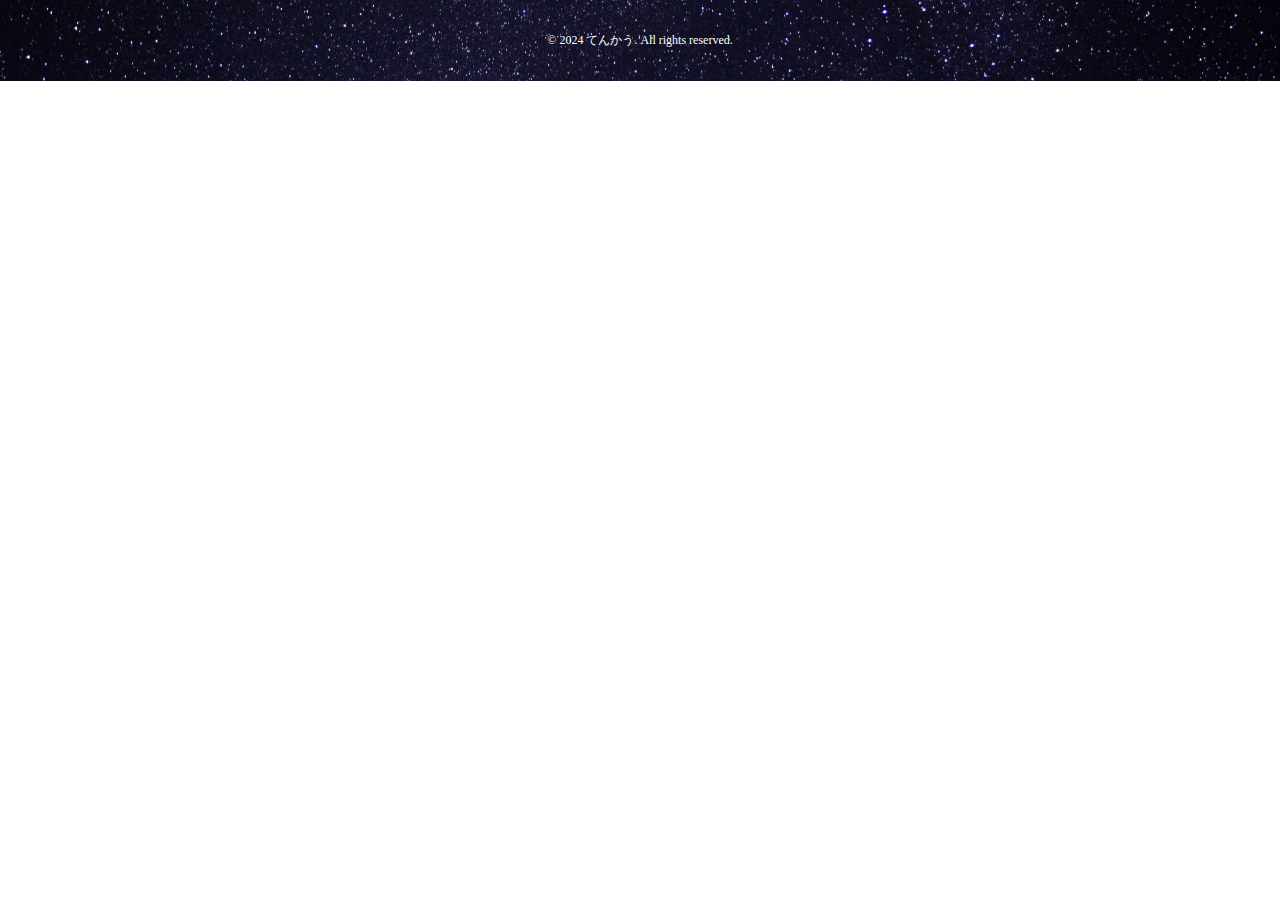
<file: footer.html>
<!DOCTYPE html PUBLIC "-//W3C//DTD HTML 4.01 Transitional//EN">
<html lang="ja">
<head>
    <meta name="generator" content="HeTeMuLu Creator Ver.1.20β2">
    <meta http-equiv="content-type" content="text/html; charset=UTF-8">
    <link rel="stylesheet" type="text/css" href="css.css">
    <title>フッター</title>
    <style>
        .footer-content {
            background-image: url('star.jpg'); /* フッターの背景画像を設定 */
            background-size: cover; /* 画像をカバーする */
            background-position: center; /* 画像を中央に配置 */
            padding: 20px;
            text-align: center;
            color: white; /* 文字色を白に設定 */
            background-blend-mode: overlay; /* 背景画像と色を重ねる */
        }
    </style>
</head>
<body>
    <div class="footer-content">
        <p>© 2024 てんかう. All rights reserved.</p>
    </div>
</body>
</html>
</file>
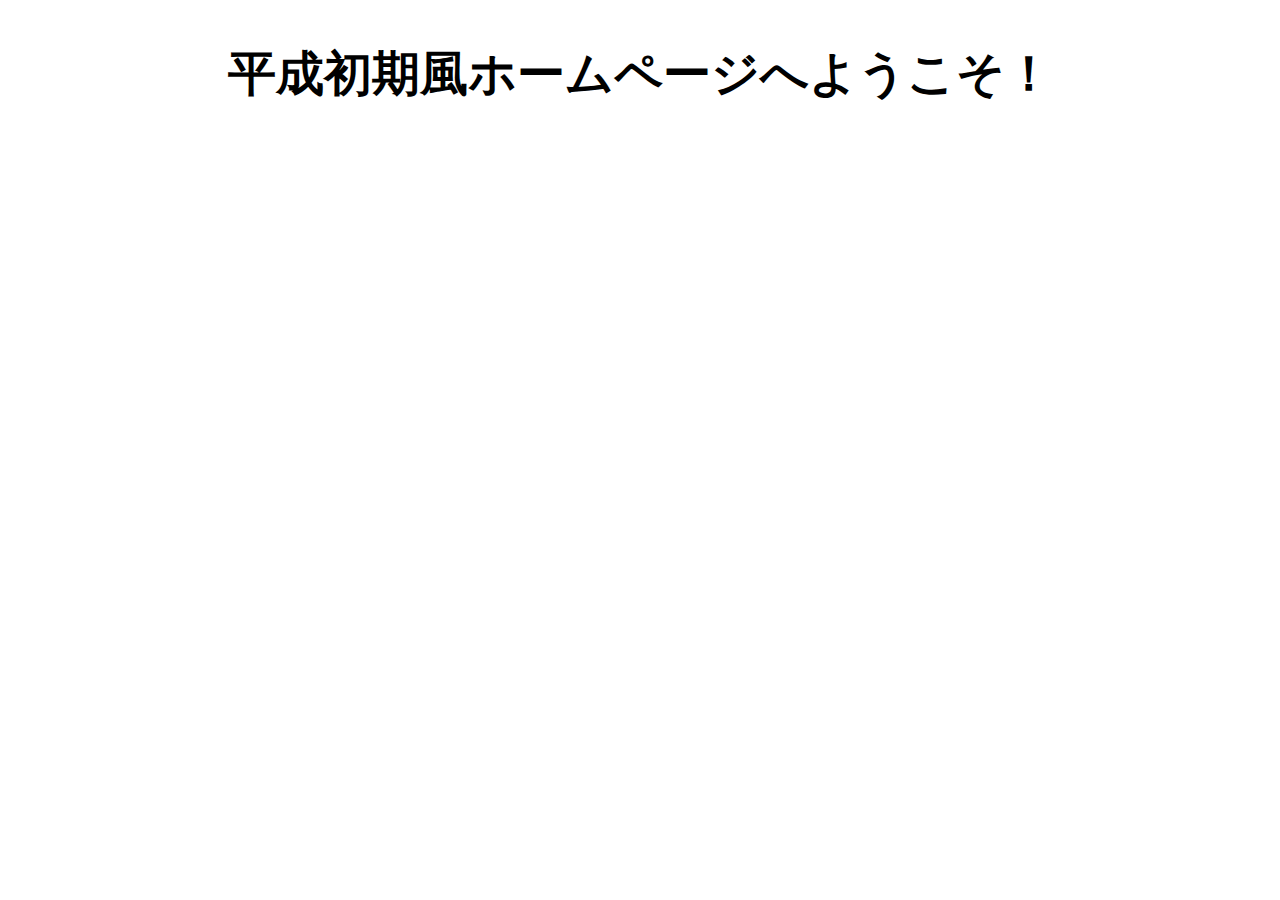
<file: header.html>
<!DOCTYPE html PUBLIC "-//W3C//DTD HTML 4.01 Transitional//EN">
<html lang="ja">
<head>
    <meta name="generator" content="HeTeMuLu Creator Ver.1.20β2">
    <meta http-equiv="content-type" content="text/html; charset=UTF-8">
    <link rel="stylesheet" type="text/css" href="css.css">
    <title>ヘッダー</title>
</head>
<body>
    <div class="header-content">
        <h1>平成初期風ホームページへようこそ！</h1>
    </div>
</body>
</html>
</file>
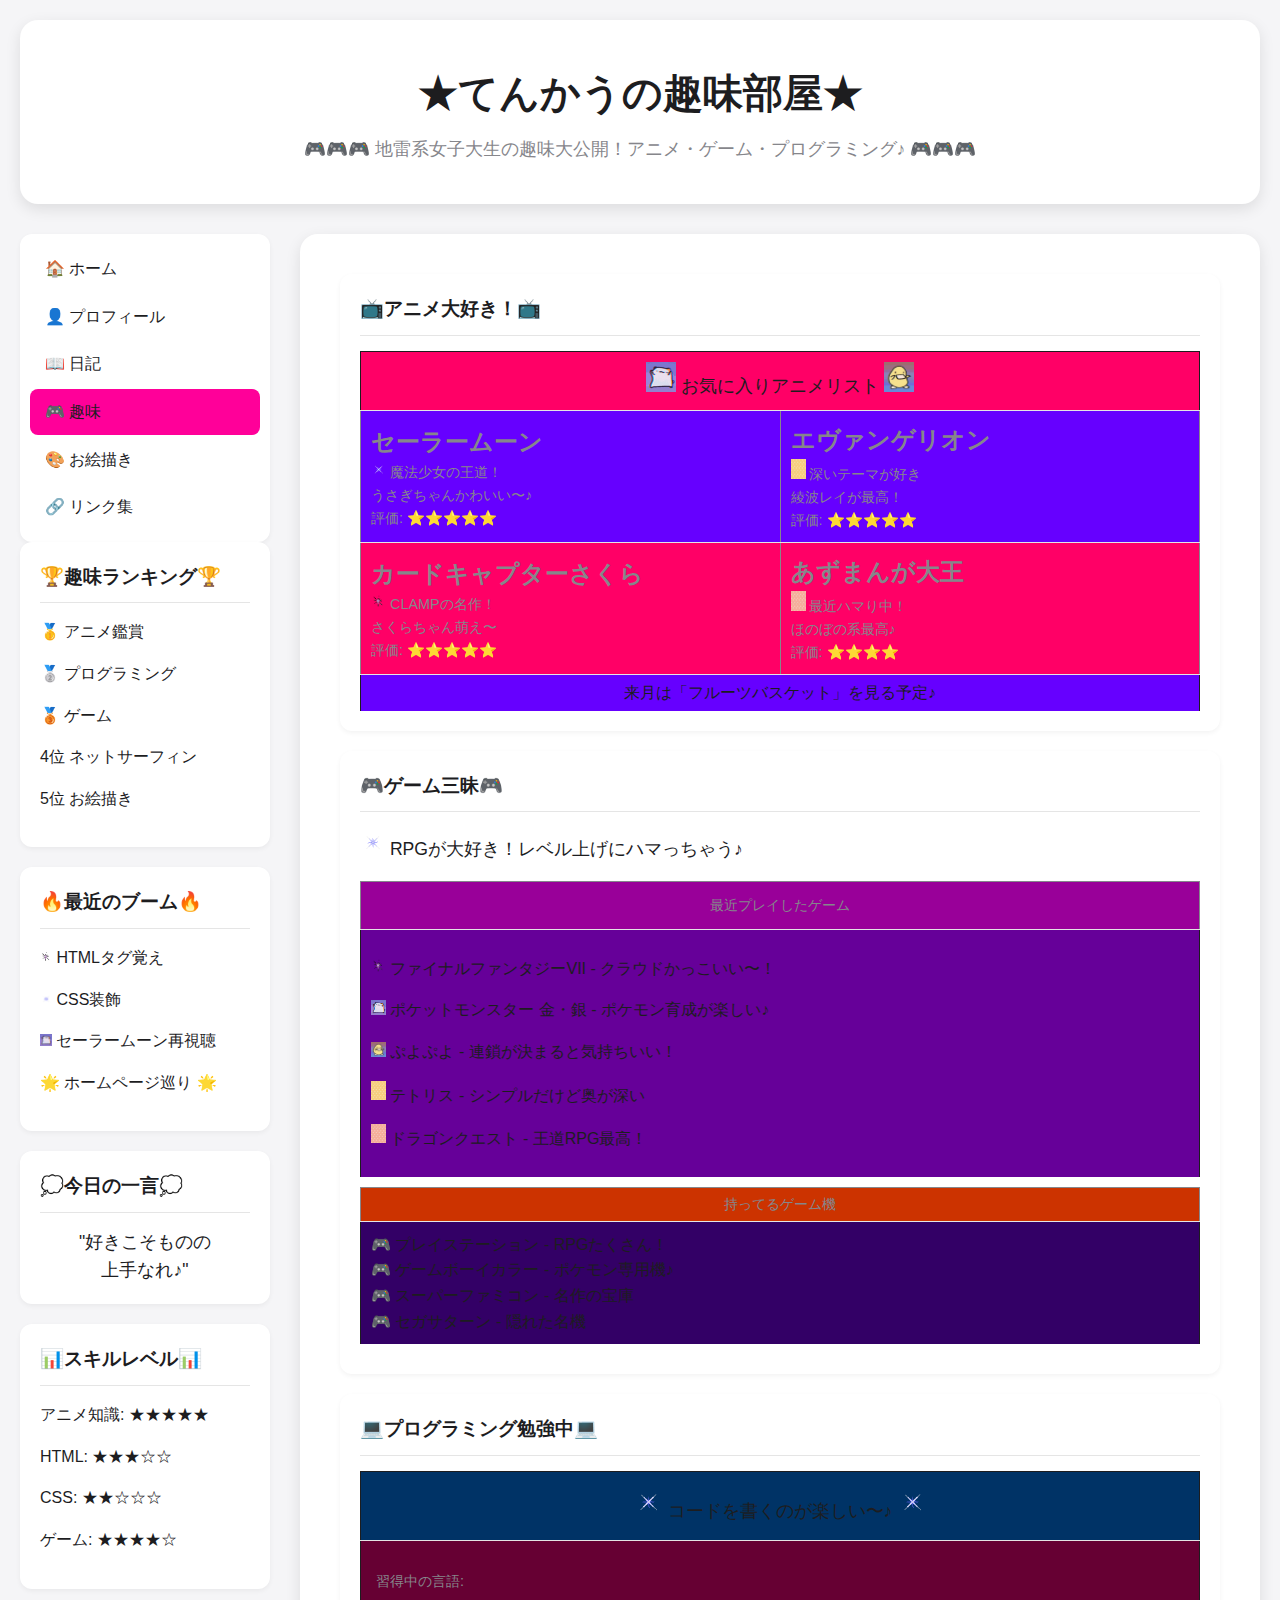
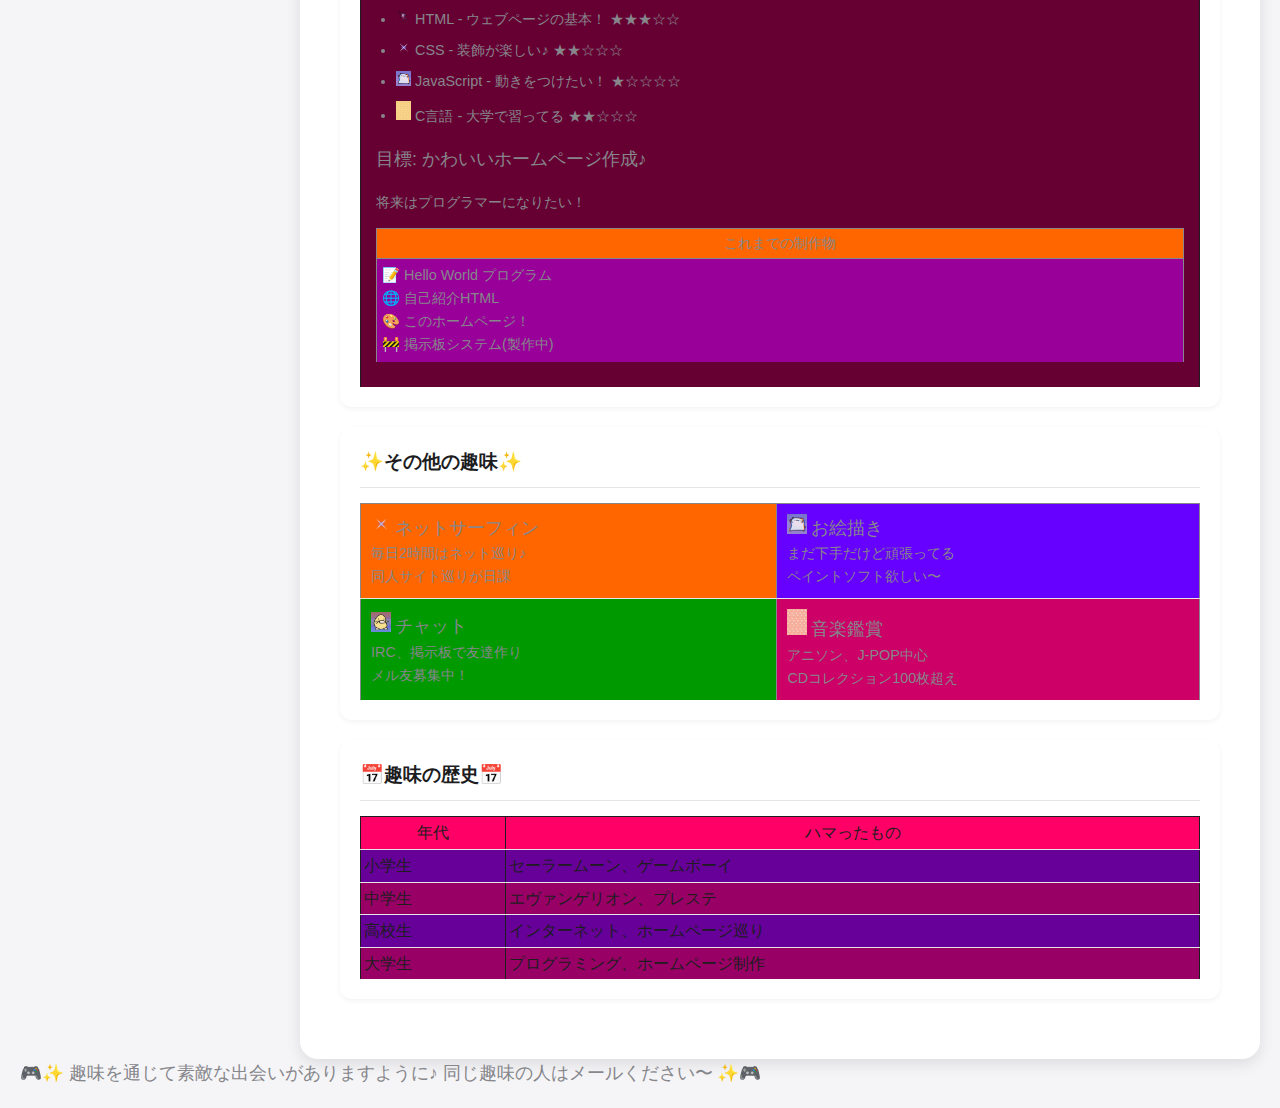
<file: hobby.html>
<!DOCTYPE html>
<html lang="ja">
<head>
    <meta charset="UTF-8">
    <meta name="viewport" content="width=device-width, initial-scale=1.0">
    <title>★てんかうの趣味部屋★</title>
    <link rel="stylesheet" type="text/css" href="retro90s.css">
    <base target="_self">
</head>
<body>
    <!-- ヘッダー -->
    <div class="header-90s">
        <h1 class="title-90s retro-3d">
            <img src="star2.gif" class="gif-decoration spin-fast">
            ★てんかうの趣味部屋★
            <img src="star2.gif" class="gif-decoration spin-fast">
        </h1>
        <div class="marquee-90s">
            <span>🎮🎮🎮 地雷系女子大生の趣味大公開！アニメ・ゲーム・プログラミング♪ 🎮🎮🎮</span>
        </div>
    </div>

    <!-- メインコンテンツ -->
    <div class="main-90s">
        <!-- サイドバー -->
        <div class="sidebar-90s">
            <!-- ナビゲーション -->
            <div class="nav-90s">
                <div class="box-title-90s">★MENU★</div>
                <a href="#" onclick="if(window !== window.top) window.top.createOrShowWindow('browser', 'インターネット', 'main-content.html'); return false;">🏠 ホーム</a>
                <a href="#" onclick="if(window !== window.top) window.top.createOrShowWindow('profile', 'プロフィール', 'profile.html'); return false;">👤 プロフィール</a>
                <a href="#" onclick="if(window !== window.top) window.top.createOrShowWindow('diary', '日記', 'diary.html'); return false;">📖 日記</a>
                <a href="#" onclick="if(window !== window.top) window.top.createOrShowWindow('hobby', '趣味', 'hobby.html'); return false;" style="background: #ff0099;">🎮 趣味</a>
                <a href="#" onclick="if(window !== window.top) window.top.createOrShowWindow('oekaki', 'お絵描き掲示板', 'oekaki.html'); return false;">🎨 お絵描き</a>
                <a href="#" onclick="if(window !== window.top) window.top.createOrShowWindow('links', 'リンク集', 'links.html'); return false;">🔗 リンク集</a>
            </div>

            <!-- 趣味ランキング -->
            <div class="box-90s">
                <div class="box-title-90s">🏆趣味ランキング🏆</div>
                <div class="tiny-text">
                    <p>🥇 <span class="rainbow-text">アニメ鑑賞</span></p>
                    <p>🥈 <span class="glow-text">プログラミング</span></p>
                    <p>🥉 <span class="retro-3d">ゲーム</span></p>
                    <p>4位 <span class="blink-slow">ネットサーフィン</span></p>
                    <p>5位 <span class="blink-fast">お絵描き</span></p>
                </div>
            </div>

            <!-- 最近ハマってるもの -->
            <div class="box-90s">
                <div class="box-title-90s">🔥最近のブーム🔥</div>
                <div class="tiny-text">
                    <p><img src="star.gif" width="12" height="12"> <span class="glow-text">HTMLタグ覚え</span></p>
                    <p><img src="star2.gif" width="12" height="12"> <span class="rainbow-text">CSS装飾</span></p>
                    <p><img src="cat-dance.gif" width="12" height="12"> <span class="retro-3d">セーラームーン再視聴</span></p>
                    <p class="blink-fast">🌟 ホームページ巡り 🌟</p>
                </div>
            </div>

            <!-- 今日の一言 -->
            <div class="box-90s">
                <div class="box-title-90s">💭今日の一言💭</div>
                <center>
                    <span class="medium-text rainbow-text">"好きこそものの<br>上手なれ♪"</span>
                </center>
            </div>

            <!-- レベル表示 -->
            <div class="box-90s">
                <div class="box-title-90s">📊スキルレベル📊</div>
                <div class="tiny-text">
                    <p>アニメ知識: <span class="huge-text glow-text">★★★★★</span></p>
                    <p>HTML: <span class="rainbow-text">★★★☆☆</span></p>
                    <p>CSS: <span class="blink-slow">★★☆☆☆</span></p>
                    <p>ゲーム: <span class="retro-3d">★★★★☆</span></p>
                </div>
            </div>
        </div>

        <!-- メインコンテンツ -->
        <div class="content-90s">
            <!-- アニメ -->
            <div class="box-90s bg-pattern-1">
                <div class="box-title-90s">📺アニメ大好き！📺</div>
                
                <table width="100%" border="2" bordercolor="#ffff00">
                    <tr bgcolor="#ff0066">
                        <td colspan="2" class="medium-text glow-text" style="text-align: center; padding: 10px;">
                            <img src="cat-dance.gif" width="30" height="30" class="spin-slow">
                            お気に入りアニメリスト
                            <img src="duck-dance.gif" width="30" height="30" class="spin-slow">
                        </td>
                    </tr>
                    <tr bgcolor="#6600ff">
                        <td width="50%" class="small-text" style="padding: 10px;">
                            <span class="rainbow-text big-text">セーラームーン</span><br>
                            <img src="star2.gif" width="15" height="15"> 魔法少女の王道！<br>
                            <span class="blink-slow">うさぎちゃんかわいい〜♪</span><br>
                            評価: <span class="huge-text">⭐⭐⭐⭐⭐</span>
                        </td>
                        <td width="50%" class="small-text" style="padding: 10px;">
                            <span class="glow-text big-text">エヴァンゲリオン</span><br>
                            <img src="2.gif" width="15" height="15"> 深いテーマが好き<br>
                            <span class="retro-3d">綾波レイが最高！</span><br>
                            評価: <span class="huge-text">⭐⭐⭐⭐⭐</span>
                        </td>
                    </tr>
                    <tr bgcolor="#ff0066">
                        <td class="small-text" style="padding: 10px;">
                            <span class="retro-3d big-text">カードキャプターさくら</span><br>
                            <img src="star.gif" width="15" height="15"> CLAMPの名作！<br>
                            <span class="rainbow-text">さくらちゃん萌え〜</span><br>
                            評価: <span class="huge-text">⭐⭐⭐⭐⭐</span>
                        </td>
                        <td class="small-text" style="padding: 10px;">
                            <span class="blink-fast big-text">あずまんが大王</span><br>
                            <img src="1.gif" width="15" height="15"> 最近ハマり中！<br>
                            <span class="glow-text">ほのぼの系最高♪</span><br>
                            評価: <span class="huge-text">⭐⭐⭐⭐</span>
                        </td>
                    </tr>
                    <tr bgcolor="#6600ff">
                        <td colspan="2" class="tiny-text" style="padding: 5px; text-align: center;">
                            <span class="blink-fast rainbow-text">来月は「フルーツバスケット」を見る予定♪</span>
                        </td>
                    </tr>
                </table>
            </div>

            <!-- ゲーム -->
            <div class="box-90s bg-pattern-2">
                <div class="box-title-90s">🎮ゲーム三昧🎮</div>
                
                <div style="text-align: left;">
                    <p class="medium-text retro-3d">
                        <img src="star2.gif" width="25" height="25" class="spin-fast"> 
                        RPGが大好き！レベル上げにハマっちゃう♪
                    </p>
                    
                    <table width="100%" border="1" bordercolor="#00ffff" style="margin: 10px 0;">
                        <tr bgcolor="#990099">
                            <td class="glow-text small-text" style="text-align: center;">最近プレイしたゲーム</td>
                        </tr>
                        <tr bgcolor="#660099">
                            <td style="padding: 10px;">
                                <p><img src="star.gif" width="15" height="15"> <span class="rainbow-text">ファイナルファンタジーVII</span> - クラウドかっこいい〜！</p>
                                <p><img src="cat-dance.gif" width="15" height="15"> <span class="glow-text">ポケットモンスター 金・銀</span> - ポケモン育成が楽しい♪</p>
                                <p><img src="duck-dance.gif" width="15" height="15"> <span class="blink-slow">ぷよぷよ</span> - 連鎖が決まると気持ちいい！</p>
                                <p><img src="2.gif" width="15" height="15"> <span class="retro-3d">テトリス</span> - シンプルだけど奥が深い</p>
                                <p><img src="1.gif" width="15" height="15"> <span class="blink-fast">ドラゴンクエスト</span> - 王道RPG最高！</p>
                            </td>
                        </tr>
                    </table>

                    <!-- ゲーム機 -->
                    <table width="100%" border="2" bordercolor="#ff00ff" style="margin: 10px 0;">
                        <tr bgcolor="#cc3300">
                            <td class="rainbow-text small-text" style="text-align: center; padding: 5px;">持ってるゲーム機</td>
                        </tr>
                        <tr bgcolor="#330066">
                            <td style="padding: 10px;" class="tiny-text">
                                🎮 プレイステーション - <span class="glow-text">RPGたくさん！</span><br>
                                🎮 ゲームボーイカラー - <span class="blink-slow">ポケモン専用機♪</span><br>
                                🎮 スーパーファミコン - <span class="retro-3d">名作の宝庫</span><br>
                                🎮 セガサターン - <span class="rainbow-text">隠れた名機</span>
                            </td>
                        </tr>
                    </table>
                </div>
            </div>

            <!-- プログラミング -->
            <div class="box-90s">
                <div class="box-title-90s">💻プログラミング勉強中💻</div>
                
                <table width="100%" border="3" bordercolor="#ff00ff">
                    <tr bgcolor="#003366">
                        <td class="medium-text rainbow-text" style="text-align: center; padding: 15px;">
                            <img src="star2.gif" width="30" height="30">
                            コードを書くのが楽しい〜♪
                            <img src="star2.gif" width="30" height="30">
                        </td>
                    </tr>
                    <tr bgcolor="#660033">
                        <td style="padding: 15px;">
                            <div class="small-text">
                                <p><span class="glow-text">習得中の言語:</span></p>
                                <ul>
                                    <li><img src="star.gif" width="15" height="15"> <span class="retro-3d">HTML</span> - ウェブページの基本！ <span class="blink-fast">★★★☆☆</span></li>
                                    <li><img src="star2.gif" width="15" height="15"> <span class="rainbow-text">CSS</span> - 装飾が楽しい♪ <span class="glow-text">★★☆☆☆</span></li>
                                    <li><img src="cat-dance.gif" width="15" height="15"> <span class="blink-slow">JavaScript</span> - 動きをつけたい！ <span class="retro-3d">★☆☆☆☆</span></li>
                                    <li><img src="2.gif" width="15" height="15"> <span class="glow-text">C言語</span> - 大学で習ってる <span class="rainbow-text">★★☆☆☆</span></li>
                                </ul>
                                
                                <p class="medium-text rainbow-text">目標: かわいいホームページ作成♪</p>
                                <p><span class="blink-fast">将来はプログラマーになりたい！</span></p>
                                
                                <!-- 制作物 -->
                                <table width="100%" border="1" bordercolor="#ffff00" style="margin: 10px 0;">
                                    <tr bgcolor="#ff6600">
                                        <td class="tiny-text" style="text-align: center; padding: 3px;">
                                            <span class="retro-3d">これまでの制作物</span>
                                        </td>
                                    </tr>
                                    <tr bgcolor="#990099">
                                        <td class="tiny-text" style="padding: 5px;">
                                            📝 Hello World プログラム<br>
                                            🌐 自己紹介HTML<br>
                                            🎨 このホームページ！<br>
                                            <span class="blink-slow">🚧 掲示板システム(製作中)</span>
                                        </td>
                                    </tr>
                                </table>
                            </div>
                        </td>
                    </tr>
                </table>
            </div>

            <!-- その他の趣味 -->
            <div class="box-90s bg-pattern-1">
                <div class="box-title-90s">✨その他の趣味✨</div>
                
                <table width="100%" border="2" bordercolor="#00ffff">
                    <tr>
                        <td bgcolor="#ff6600" class="small-text" style="padding: 10px;">
                            <img src="star2.gif" width="20" height="20" class="spin-slow">
                            <span class="retro-3d medium-text">ネットサーフィン</span><br>
                            <span class="tiny-text">毎日2時間はネット巡り♪<br>
                            <span class="blink-fast">同人サイト巡りが日課</span></span>
                        </td>
                        <td bgcolor="#6600ff" class="small-text" style="padding: 10px;">
                            <img src="cat-dance.gif" width="20" height="20">
                            <span class="glow-text medium-text">お絵描き</span><br>
                            <span class="tiny-text">まだ下手だけど頑張ってる<br>
                            <span class="rainbow-text">ペイントソフト欲しい〜</span></span>
                        </td>
                    </tr>
                    <tr>
                        <td bgcolor="#009900" class="small-text" style="padding: 10px;">
                            <img src="duck-dance.gif" width="20" height="20">
                            <span class="rainbow-text medium-text">チャット</span><br>
                            <span class="tiny-text">IRC、掲示板で友達作り<br>
                            <span class="blink-slow">メル友募集中！</span></span>
                        </td>
                        <td bgcolor="#cc0066" class="small-text" style="padding: 10px;">
                            <img src="1.gif" width="20" height="20">
                            <span class="blink-fast medium-text">音楽鑑賞</span><br>
                            <span class="tiny-text">アニソン、J-POP中心<br>
                            <span class="glow-text">CDコレクション100枚超え</span></span>
                        </td>
                    </tr>
                </table>
            </div>

            <!-- 趣味年表 -->
            <div class="box-90s bg-pattern-2">
                <div class="box-title-90s">📅趣味の歴史📅</div>
                <table width="100%" border="1" bordercolor="#ffff00">
                    <tr bgcolor="#ff0066">
                        <td class="tiny-text glow-text" style="text-align: center; padding: 3px;">年代</td>
                        <td class="tiny-text glow-text" style="text-align: center; padding: 3px;">ハマったもの</td>
                    </tr>
                    <tr bgcolor="#660099">
                        <td class="tiny-text" style="padding: 3px;">小学生</td>
                        <td class="tiny-text" style="padding: 3px;"><span class="rainbow-text">セーラームーン</span>、<span class="blink-slow">ゲームボーイ</span></td>
                    </tr>
                    <tr bgcolor="#990066">
                        <td class="tiny-text" style="padding: 3px;">中学生</td>
                        <td class="tiny-text" style="padding: 3px;"><span class="glow-text">エヴァンゲリオン</span>、<span class="retro-3d">プレステ</span></td>
                    </tr>
                    <tr bgcolor="#660099">
                        <td class="tiny-text" style="padding: 3px;">高校生</td>
                        <td class="tiny-text" style="padding: 3px;"><span class="blink-fast">インターネット</span>、<span class="rainbow-text">ホームページ巡り</span></td>
                    </tr>
                    <tr bgcolor="#990066">
                        <td class="tiny-text" style="padding: 3px;">大学生</td>
                        <td class="tiny-text" style="padding: 3px;"><span class="glow-text">プログラミング</span>、<span class="blink-slow">ホームページ制作</span></td>
                    </tr>
                </table>
            </div>
        </div>
    </div>

    <!-- フッター -->
    <div class="marquee-90s">
        <span>🎮✨ 趣味を通じて素敵な出会いがありますように♪ 同じ趣味の人はメールください〜 ✨🎮</span>
    </div>
</body>
</html>
</file>
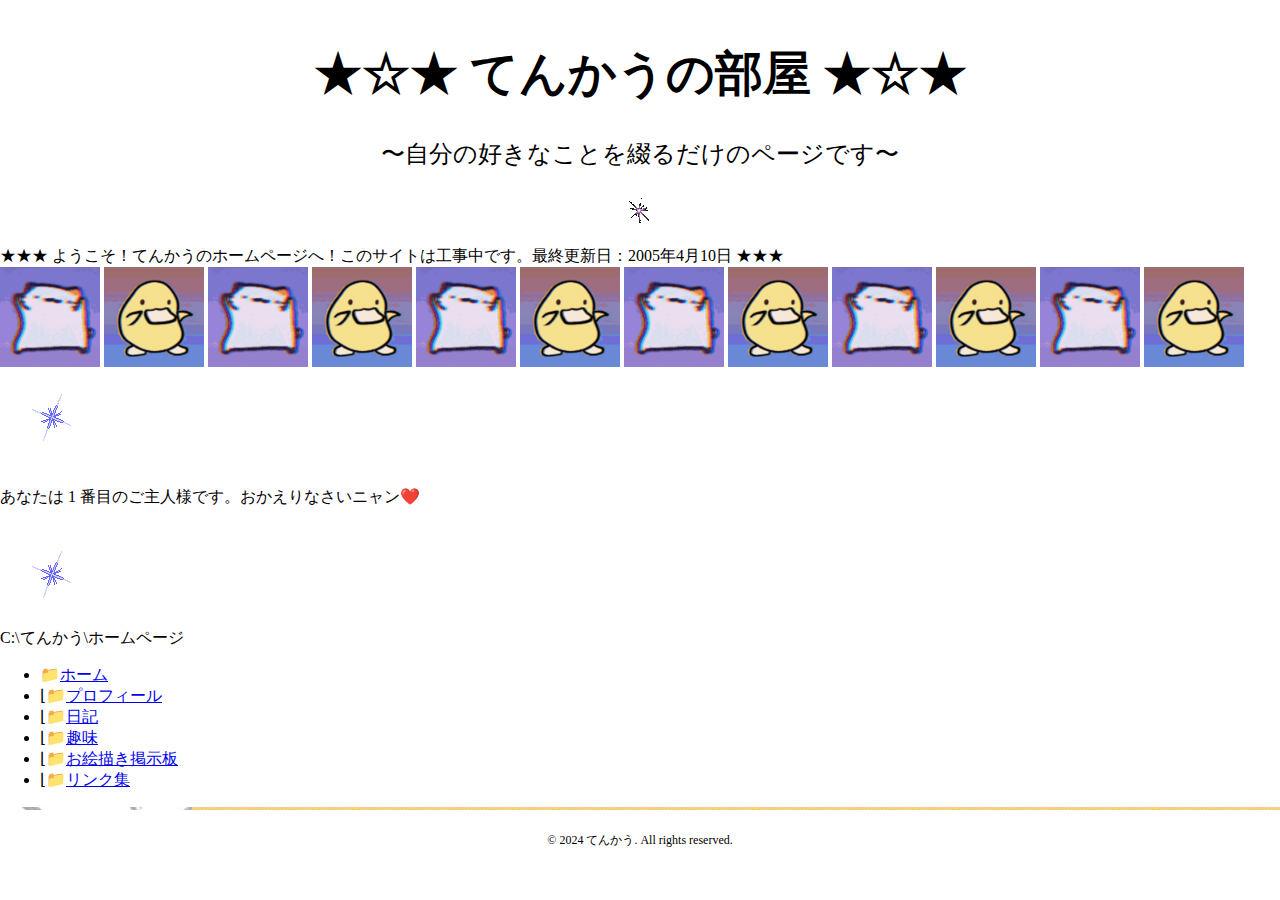
<file: main-content.html>
<!DOCTYPE html>
<html lang="ja">
<head>
    <meta charset="UTF-8">
    <meta name="viewport" content="width=device-width, initial-scale=1.0">
    <meta name="generator" content="HeTeMuLu Creator Ver.1.20β2">
    <base target="_self">
    <script>
        // Prevent accessing index.html directly from iframes
        if (window !== window.top) {
            // We are in an iframe
            window.addEventListener('click', function(e) {
                if (e.target.tagName === 'A') {
                    e.preventDefault();
                    const href = e.target.getAttribute('href');
                    if (href && !href.startsWith('#')) {
                        window.location.href = href;
                    }
                }
            }, true);
        }
    </script>
    <link rel="stylesheet" type="text/css" href="css.css">
    <title class="floating-title">「てんかうの知らない異世界」毎週土曜5時</title>
    <script src="vaporwave.js" defer></script>
</head>
<body>
    <div class="container">
        <header class="header">            <div class="header-content">
                <h1 class="site-title">★☆★ てんかうの部屋 ★☆★</h1>
                <p class="subtitle">〜自分の好きなことを綴るだけのページです〜</p>
                <img src="star.gif" alt="キラキラ" class="decoration">
            </div><div class="marquee-text">
                <span>★★★ ようこそ！てんかうのホームページへ！このサイトは工事中です。最終更新日：2005年4月10日 ★★★</span>
            </div>
            <div class="gif-container">
                <div class="scrolling">
                    <div class="scrolling-content">
                        <img src="cat-dance.gif" class="gif" alt="GIF 1">
                        <img src="duck-dance.gif" class="gif" alt="GIF 2">
                        <img src="cat-dance.gif" class="gif" alt="GIF 3">
                        <img src="duck-dance.gif" class="gif" alt="GIF 4">
                        <img src="cat-dance.gif" class="gif" alt="GIF 5">
                        <img src="duck-dance.gif" class="gif" alt="GIF 6">
                        <img src="cat-dance.gif" class="gif" alt="GIF 7">
                        <img src="duck-dance.gif" class="gif" alt="GIF 8">
                        <img src="cat-dance.gif" class="gif" alt="GIF 9">
                        <img src="duck-dance.gif" class="gif" alt="GIF 10">
                        <img src="cat-dance.gif" class="gif" alt="GIF 11">
                        <img src="duck-dance.gif" class="gif" alt="GIF 12">
                        <img src="cat-dance.gif" class="gif" alt="GIF 13">
                        <img src="duck-dance.gif" class="gif" alt="GIF 14">
                        <img src="cat-dance.gif" class="gif" alt="GIF 15">
                        <img src="duck-dance.gif" class="gif" alt="GIF 16">
                        <img src="cat-dance.gif" class="gif" alt="GIF 17">
                        <img src="duck-dance.gif" class="gif" alt="GIF 18">
                        <img src="cat-dance.gif" class="gif" alt="GIF 19">
                        <img src="duck-dance.gif" class="gif" alt="GIF 20">
                    </div>
                    <div class="scrolling-content">
                        <img src="cat-dance.gif" class="gif" alt="GIF 1">
                        <img src="duck-dance.gif" class="gif" alt="GIF 2">
                        <img src="cat-dance.gif" class="gif" alt="GIF 3">
                        <img src="duck-dance.gif" class="gif" alt="GIF 4">
                        <img src="cat-dance.gif" class="gif" alt="GIF 5">
                        <img src="duck-dance.gif" class="gif" alt="GIF 6">
                        <img src="cat-dance.gif" class="gif" alt="GIF 7">
                        <img src="duck-dance.gif" class="gif" alt="GIF 8">
                        <img src="cat-dance.gif" class="gif" alt="GIF 9">
                        <img src="duck-dance.gif" class="gif" alt="GIF 10">
                        <img src="cat-dance.gif" class="gif" alt="GIF 11">
                        <img src="duck-dance.gif" class="gif" alt="GIF 12">
                        <img src="cat-dance.gif" class="gif" alt="GIF 13">
                        <img src="duck-dance.gif" class="gif" alt="GIF 14">
                        <img src="cat-dance.gif" class="gif" alt="GIF 15">
                        <img src="duck-dance.gif" class="gif" alt="GIF 16">
                        <img src="cat-dance.gif" class="gif" alt="GIF 17">
                        <img src="duck-dance.gif" class="gif" alt="GIF 18">
                        <img src="cat-dance.gif" class="gif" alt="GIF 19">
                        <img src="duck-dance.gif" class="gif" alt="GIF 20">
                    </div>
                </div>
            </div>
            <div class="access-counter-container">
                <img src="star2.gif" alt="star" class="rotate-3d">
                <p class="access-counter blink-text">あなたはこのサイトの訪問者です</p>
                <img src="star2.gif" alt="star" class="rotate-3d">
            </div>
        </header>
<nav class="dir-navbar">
            <div class="folder-path">C:\てんかう\ホームページ</div>
            <ul>
                <li><span class="dir-folder">📁</span><a href="#" onclick="if(window !== window.top) window.top.createOrShowWindow('browser', 'インターネット', 'main-content.html'); return false;" class="active">ホーム</a></li>
                <li><span class="dir-file-indicator">⌊</span><span class="dir-folder">📁</span><a href="#" onclick="if(window !== window.top) window.top.createOrShowWindow('profile', 'プロフィール', 'profile.html'); return false;">プロフィール</a></li>
                <li><span class="dir-file-indicator">⌊</span><span class="dir-folder">📁</span><a href="#" onclick="if(window !== window.top) window.top.createOrShowWindow('diary', '日記', 'diary.html'); return false;">日記</a></li>
                <li><span class="dir-file-indicator">⌊</span><span class="dir-folder">📁</span><a href="#" onclick="if(window !== window.top) window.top.createOrShowWindow('hobby', '趣味', 'hobby.html'); return false;">趣味</a></li>
                <li><span class="dir-file-indicator">⌊</span><span class="dir-folder">📁</span><a href="#" onclick="if(window !== window.top) window.top.createOrShowWindow('oekaki', 'お絵描き掲示板', 'oekaki.html'); return false;">お絵描き掲示板</a></li>
                <li><span class="dir-file-indicator">⌊</span><span class="dir-folder">📁</span><a href="#" onclick="if(window !== window.top) window.top.createOrShowWindow('links', 'リンク集', 'links.html'); return false;">リンク集</a></li>
            </ul>
        </nav>
        
        <div class="base">
            <div class="hidari">
                <div class="profile">
                    <img src="icon.jpg" alt="プロフィールアイコン" class="profile-icon rotate-3d">
                    <p class="profile-text">こんにちは、てんかうです！</p>
                </div>
            </div>
            <div class="migi">                <h2 class="floating-title">◇◆ ようこそ ◆◇</h2>
                <p><img src="2.gif" alt="■" width="15" height="15"> 当サイトへのご訪問ありがとうございます！</p>
                <div class="content-box">
                    <h3>◆ お知らせ ◆</h3>
                    <p>2005年4月10日 サイトをリニューアルしました！</p>
                    <p class="blink-text">現在カウンター設置工事中です</p>
                </div>
                
                <hr class="retro-hr">
                
                <div class="content-box">
                    <h3>◆ てんかうの独り言 ◆</h3>
                    <p>てんかうなのだよん！</p>
                    <p>プログラミングの勉強を始めました</p>
                    <p>最果ての島に眠る宝を掘り起こせ！</p>
                </div>
                
                <div class="music-player">
                    <audio id="audio-player" loop>
                        <source src="bgm.mp3" type="audio/mp3">
                    </audio>
                    <!-- JavaScriptによってボタンが追加されます -->
                </div>
            </div>
        </div>
        
        <footer class="footer">
            <div class="footer-content">
                <p>© 2024 てんかう. All rights reserved.</p>
            </div>
        </footer>
    </div>
    
    <script>
        document.addEventListener('DOMContentLoaded', function() {
            // アクセスカウンターの設定
            let accessCount = localStorage.getItem('accessCount') || 0;
            accessCount++;
            localStorage.setItem('accessCount', accessCount);
            
            const accessCountElement = document.querySelector('.access-counter');
            if (accessCountElement) {
                accessCountElement.textContent = `あなたは ${accessCount} 番目のご主人様です。おかえりなさいニャン❤️`;
            }
        });
    </script>
</body>
</html>
</file>
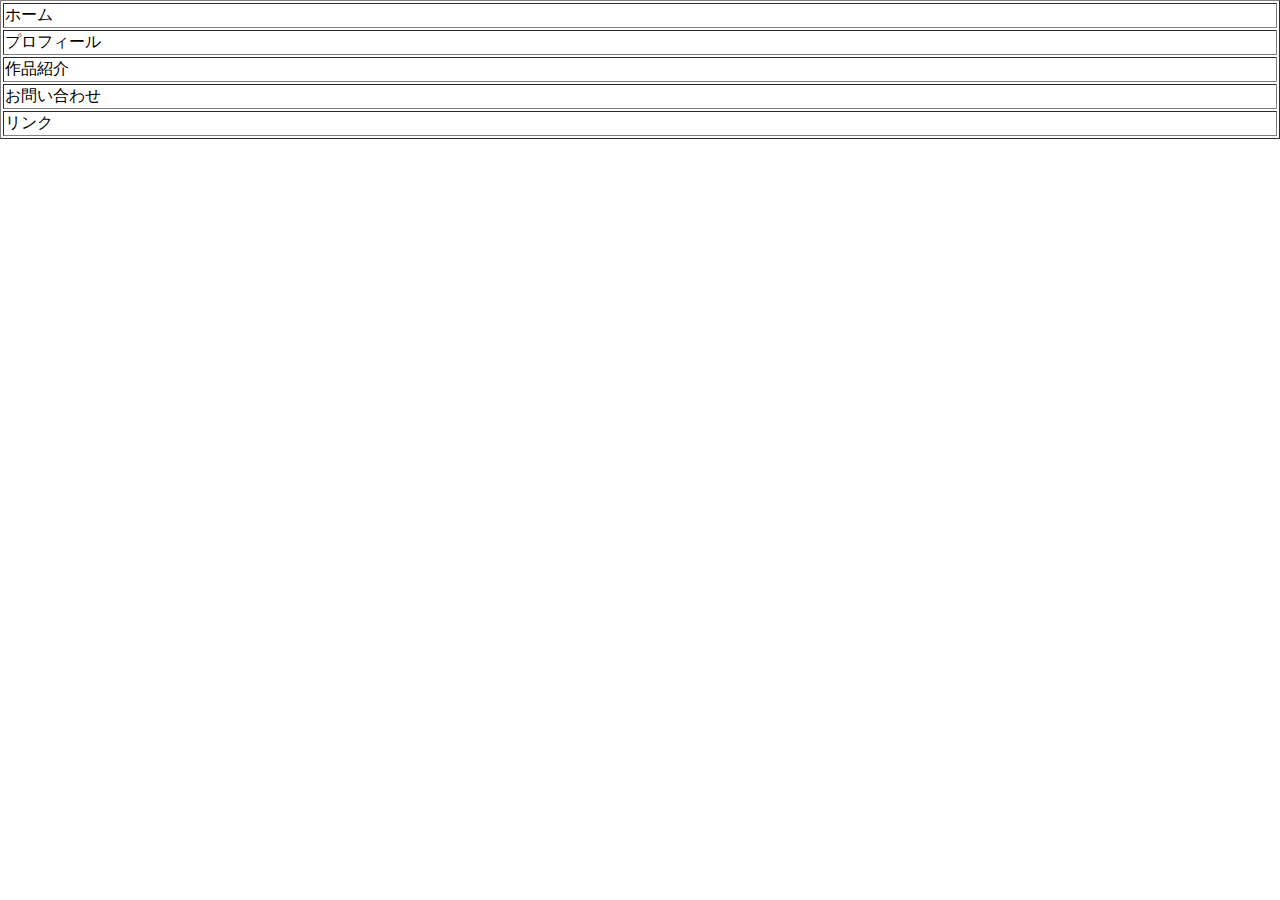
<file: menu.html>
<!DOCTYPE html PUBLIC "-//W3C//DTD HTML 4.01 Transitional//EN">
<html lang="ja">
<head>
    <meta name="generator" content="HeTeMuLu Creator Ver.1.20β2">
    <meta http-equiv="content-type" content="text/html; charset=UTF-8">
    <link rel="stylesheet" type="text/css" href="css.css">
    <title>メニュー</title>
</head>
<body>
    <div class="menu">
        <table border="1" width="100%">
            <tr>
                <td>ホーム</td>
            </tr>
            <tr>
                <td>プロフィール</td>
            </tr>
            <tr>
                <td>作品紹介</td>
            </tr>
            <tr>
                <td>お問い合わせ</td>
            </tr>
            <tr>
                <td>リンク</td>
            </tr>
        </table>
    </div>
</body>
</html>
</file>
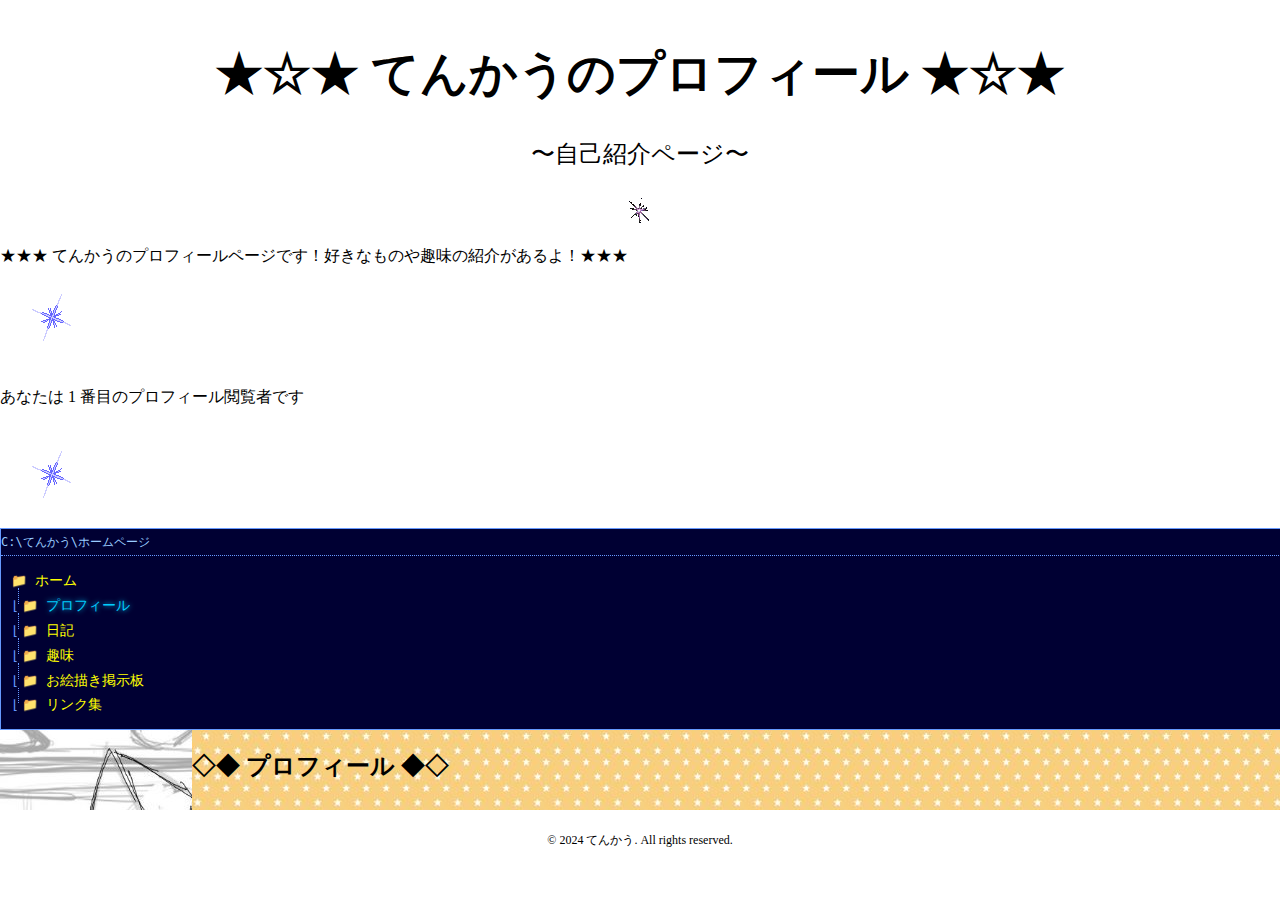
<file: profile.html>
<!DOCTYPE html>
<html lang="ja">
<head>
    <meta charset="UTF-8">
    <meta name="viewport" content="width=device-width, initial-scale=1.0">
    <meta name="generator" content="HeTeMuLu Creator Ver.1.20β2">
    <link rel="stylesheet" type="text/css" href="css.css">
    <link rel="stylesheet" type="text/css" href="directory-nav.css">
    <title class="floating-title">てんかうのプロフィール</title>
    <script src="vaporwave.js" defer></script>
</head>
<body>
    <div class="container">
        <header class="header">
            <div class="header-content">
                <h1 class="site-title">★☆★ てんかうのプロフィール ★☆★</h1>
                <p class="subtitle">〜自己紹介ページ〜</p>
                <img src="star.gif" alt="キラキラ" class="decoration">
            </div>
            <div class="marquee-text">
                <span>★★★ てんかうのプロフィールページです！好きなものや趣味の紹介があるよ！★★★</span>
            </div>
            <div class="access-counter-container">
                <img src="star2.gif" alt="star" class="rotate-3d">
                <p class="access-counter blink-text">あなたは <span id="visitor-count">???</span> 番目のプロフィール閲覧者です</p>
                <img src="star2.gif" alt="star" class="rotate-3d">
            </div>
        </header>
        
        <nav class="dir-navbar">
            <div class="folder-path">C:\てんかう\ホームページ</div>
            <ul>
                <li><span class="dir-folder">📁</span><a href="index.html">ホーム</a></li>
                <li><span class="dir-file-indicator">⌊</span><span class="dir-folder">📁</span><a href="profile.html" class="active">プロフィール</a></li>
                <li><span class="dir-file-indicator">⌊</span><span class="dir-folder">📁</span><a href="diary.html">日記</a></li>
                <li><span class="dir-file-indicator">⌊</span><span class="dir-folder">📁</span><a href="hobby.html">趣味</a></li>
                <li><span class="dir-file-indicator">⌊</span><span class="dir-folder">📁</span><a href="oekaki.html">お絵描き掲示板</a></li>
                <li><span class="dir-file-indicator">⌊</span><span class="dir-folder">📁</span><a href="links.html">リンク集</a></li>
            </ul>
        </nav>
        
        <div class="base">
            <div class="hidari">
                <div class="profile">
                    <img src="icon.jpg" alt="プロフィールアイコン" class="profile-icon rotate-3d">
                    <p class="profile-text">こんにちは、てんかうです！<br>プロフィールページへようこそ！</p>
                </div>
            </div>
            
            <div class="migi">
                <h2 class="floating-title">◇◆ プロフィール ◆◇</h2>
                
                <div class="content-box">
                    <h3>◆ 基本情報 ◆</h3>
                    <table class="profile-table">
                        <tr>
                            <th>ハンドル名</th>
                            <td>てんかう</td>
                        </tr>
                        <tr>
                            <th>居住地</th>
                            <td>サイバー空間</td>
                        </tr>
                        <tr>
                            <th>誕生日</th>
                            <td>9月9日</td>
                        </tr>
                        <tr>
                            <th>好きな食べ物</th>
                            <td>アイスクリーム、ラーメン</td>
                        </tr>
                        <tr>
                            <th>好きな色</th>
                            <td>青、ピンク（Vaporwave配色）</td>
                        </tr>
                    </table>
                </div>
                
                <hr class="retro-hr">
                
                <div class="content-box">
                    <h3>◆ 自己紹介 ◆</h3>
                    <p>はじめまして！てんかうと申します。</p>
                    <p>90年代のインターネット文化とVaporwave aestheticsが大好きです。</p>
                    <p>このホームページでは、自分の趣味や日常のことを気ままに綴っています。</p>
                    <p>特技はお絵描きとプログラミング。最近はWeb制作にはまっています。</p>
                    <p>どうぞよろしくお願いします！</p>
                </div>
                
                <hr class="retro-hr">
                
                <div class="content-box">
                    <h3>◆ 好きなもの ◆</h3>
                    <ul class="favorite-list">
                        <li><img src="2.gif" alt="■" width="15" height="15"> レトロなウェブデザイン</li>
                        <li><img src="2.gif" alt="■" width="15" height="15"> Vaporwave音楽</li>
                        <li><img src="2.gif" alt="■" width="15" height="15"> 90年代のアニメ</li>
                        <li><img src="2.gif" alt="■" width="15" height="15"> 懐かしいゲーム</li>
                        <li><img src="2.gif" alt="■" width="15" height="15"> 3Dモデリング</li>
                        <li><img src="2.gif" alt="■" width="15" height="15"> サイバーパンク文化</li>
                    </ul>
                </div>
                
                <div class="music-player">
                    <audio id="audio-player" loop>
                        <source src="bgm.mp3" type="audio/mp3">
                    </audio>
                    <!-- JavaScriptによってボタンが追加されます -->
                </div>
            </div>
        </div>
        
        <footer class="footer">
            <div class="footer-content">
                <p>© 2024 てんかう. All rights reserved.</p>
            </div>
        </footer>
    </div>
    
    <script>
        document.addEventListener('DOMContentLoaded', function() {
            // アクセスカウンターの設定
            let accessCount = localStorage.getItem('profileAccessCount') || 0;
            accessCount++;
            localStorage.setItem('profileAccessCount', accessCount);
            
            const visitorCountElement = document.getElementById('visitor-count');
            if (visitorCountElement) {
                visitorCountElement.textContent = accessCount;
            }
        });
    </script>
</body>
</html>
</file>
<file: css.css>
html, body {
    padding: 0;
    margin: 0;
}

.container {
    display: flex;
    flex-direction: column;
    width: 100vw;
    height: 100vh;
    overflow: hidden;
}

.header, .footer {
    flex-shrink: 0; /* ヘッダーとフッターのサイズを維持 */
}

.header {
    flex-basis: 30%; /* 基本の高さ */
    width: 100%;
    z-index: 1;
}

.footer {
    flex-basis: 10%; /* 基本の高さ */
    width: 100%;
}

.base {
    display: flex;
    flex-direction: row;
    flex-grow: 1; /* 残りの空間を全て使用 */
    overflow: hidden;
    z-index: 0;
}

.hidari {
    width: 15%;
    height: 100%;
    background-image: url('1.gif');
}

.menu {
    width: 100%;
}

.migi {
    flex-grow: 1; /* 右側のコンテンツが残りのスペースを全て使用 */
    overflow-y: scroll;
    background-image: url('2.gif');
}

.header-content, .footer-content {
    text-align: center;
    padding: 10px;
}

.header-content {
    font-size: 24px;
}

.footer-content {
    font-size: 12px;
}

.gif-container {
    display: flex;
    flex-direction: row;
    width: 100%;
    height: 100px;
    overflow-x: hidden;
}

.gif {
    width: auto;
    height: 100px;
    min-width: 100px;
}

.floating-title {
    display: inline-block;
    animation: float 3s ease-in-out infinite;
}

@keyframes float {
    0%, 100% {
        transform: translateY(0);
    }
    50% {
        transform: translateY(-20px);
    }
}
</file>
<file: retro90s.css>
/* macOS-like Modern Theme */
:root {
    --bg-color: #f5f5f7;
    --window-bg: rgba(255, 255, 255, 0.85);
    --sidebar-bg: rgba(240, 240, 245, 0.5);
    --text-color: #1d1d1f;
    --accent-color: #0071e3;
    --glass-border: 1px solid rgba(255, 255, 255, 0.4);
    --shadow-sm: 0 2px 5px rgba(0,0,0,0.05);
    --shadow-md: 0 5px 15px rgba(0,0,0,0.1);
}

body {
    font-family: -apple-system, BlinkMacSystemFont, "Segoe UI", Roboto, Helvetica, Arial, sans-serif;
    margin: 0;
    padding: 20px;
    background: var(--bg-color);
    color: var(--text-color);
    line-height: 1.6;
}

/* Reset and Base Styles */
a { color: var(--accent-color); text-decoration: none; }
a:hover { text-decoration: underline; }

/* Header / Hero Section */
.header-90s {
    background: white;
    border-radius: 18px;
    padding: 40px;
    text-align: center;
    box-shadow: var(--shadow-md);
    margin-bottom: 30px;
    border: var(--glass-border);
}

.title-90s {
    font-size: 2.5rem;
    font-weight: 700;
    margin: 0 0 10px 0;
    color: #1d1d1f;
    text-shadow: none;
    animation: none;
}

.marquee-90s {
    background: transparent;
    color: #86868b;
    border: none;
    font-size: 1.1rem;
    margin: 0;
    padding: 0;
}

.marquee-90s span {
    display: block;
    padding: 0;
    animation: none;
    transform: none;
}

/* Layout */
.main-90s {
    display: grid;
    grid-template-columns: 250px 1fr;
    gap: 30px;
    width: 100%;
}

/* Sidebar */
.sidebar-90s {
    display: block;
    width: auto;
    background: transparent;
    border: none;
    padding: 0;
}

.nav-90s {
    background: white;
    border-radius: 12px;
    padding: 10px;
    box-shadow: var(--shadow-sm);
    border: none;
}

.nav-90s .box-title-90s {
    display: none; /* Hide "MENU" title */
}

.nav-90s a {
    display: block;
    padding: 10px 15px;
    margin: 2px 0;
    background: transparent;
    border: none;
    border-radius: 8px;
    color: #1d1d1f;
    font-weight: 500;
    transition: background 0.2s;
}

.nav-90s a:hover {
    background: #f5f5f7;
    color: #000;
    text-decoration: none;
}

/* Content Area */
.content-90s {
    display: block;
    background: white;
    border-radius: 18px;
    padding: 40px;
    box-shadow: var(--shadow-md);
    border: none;
}

/* Cards/Boxes */
.box-90s {
    background: white;
    border-radius: 12px;
    padding: 20px;
    margin-bottom: 20px;
    box-shadow: var(--shadow-sm);
    border: none;
}

.box-title-90s {
    background: transparent;
    color: #1d1d1f;
    font-size: 1.2rem;
    font-weight: 600;
    padding: 0 0 10px 0;
    margin: 0 0 15px 0;
    border-bottom: 1px solid #e5e5e5;
}

/* Typography Overrides */
.glow-text, .rainbow-text, .retro-3d {
    color: inherit;
    text-shadow: none;
    background: none;
    -webkit-text-fill-color: initial;
    animation: none;
}

.big-text { font-size: 1.5rem; font-weight: 600; }
.medium-text { font-size: 1.1rem; }
.small-text { font-size: 0.9rem; color: #86868b; }

/* Tables */
table {
    width: 100%;
    border-collapse: collapse;
    border: none;
}

td {
    padding: 12px 0;
    border-bottom: 1px solid #e5e5e5;
}

tr:last-child td { border-bottom: none; }

/* Images */
img {
    max-width: 100%;
    height: auto;
}

.profile-pic-90s {
    border-radius: 50%;
    border: none;
    box-shadow: var(--shadow-md);
    animation: none;
}

.gif-decoration { display: none; } /* Hide legacy GIFs */

/* Buttons */
.button-90s {
    background: #0071e3;
    color: white;
    border: none;
    border-radius: 20px;
    padding: 8px 20px;
    font-size: 0.9rem;
    cursor: pointer;
    transition: background 0.2s;
}

.button-90s:hover {
    background: #0077ed;
    border: none;
}

/* Utilities */
center { text-align: center; } /* Modern browsers handle this, but CSS override helps */

/* Hide specific retro elements */
.retro-scanlines, .counter-90s, .under-construction {
    display: none;
}

/* Cleanup background patterns */
.bg-pattern-1, .bg-pattern-2 {
    background: white;
}

/* Lists */
ul {
    padding-left: 20px;
}
li {
    margin-bottom: 8px;
}
</file>
<file: directory-nav.css>
/* Directory-style navigation CSS */
.dir-navbar {
    background: #000033;
    padding: 5px 0;
    width: 100%;
    border: 1px solid #6699ff;
    position: relative;
    z-index: 3;
    font-family: monospace;
}

.dir-navbar ul {
    list-style: none;
    margin: 0;
    padding: 5px 10px;
    width: 100%;
}

.dir-navbar ul li {
    margin: 4px 0;
    position: relative;
    display: block;
    line-height: 1.2;
}

.dir-navbar ul li:not(:last-child)::after {
    content: "";
    position: absolute;
    left: 7px;
    top: 18px;
    height: calc(100% - 5px);
    border-left: 1px dotted #6699ff;
}

.dir-folder {
    color: #ffcc00;
    margin-right: 5px;
}

.dir-file-indicator {
    color: #6699ff;
    margin-right: 3px;
}

.dir-navbar ul li a {
    color: #ffff00;
    text-decoration: none;
    padding: 2px 3px;
    display: inline-block;
    position: relative;
    font-size: 14px;
    transition: all 0.2s;
}

.dir-navbar ul li a:hover {
    color: #ff71ce;
    transform: scale(1.03);
    text-shadow: 0 0 5px #ff71ce;
}

.dir-navbar ul li a.active {
    color: #01cdfe;
    text-shadow: 0 0 5px #01cdfe;
}

.dir-navbar .folder-path {
    color: #99ccff;
    font-size: 12px;
    border-bottom: 1px dotted #6699ff;
    padding-bottom: 4px;
    margin-bottom: 5px;
}
</file>
